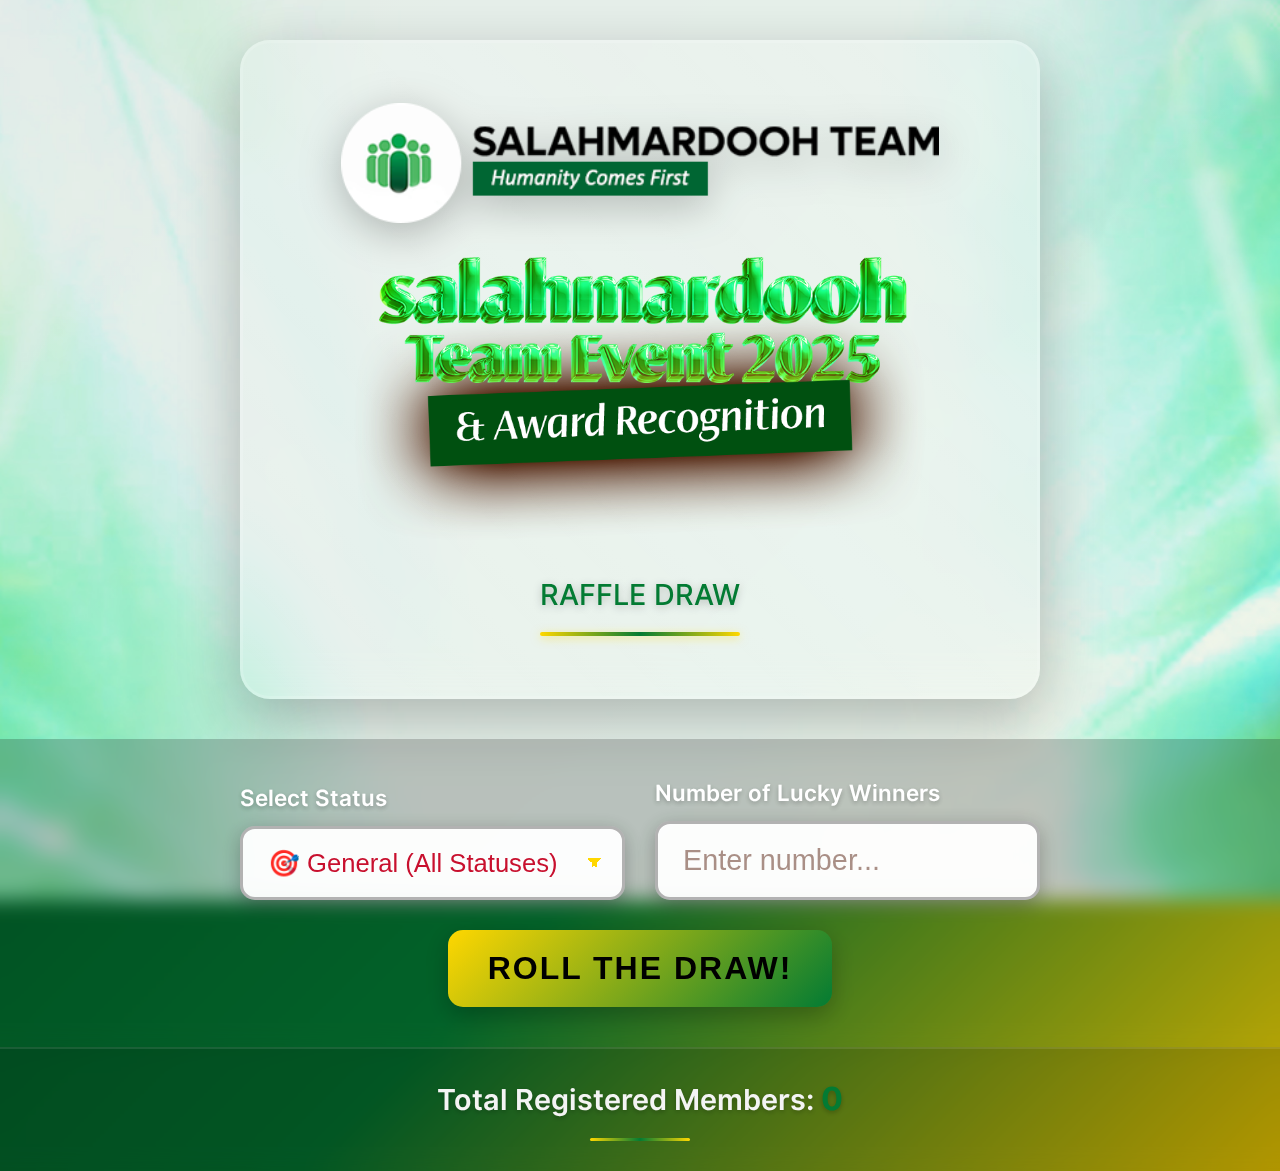
<file: index.html>
<!DOCTYPE html>
<html lang="en">
<head>
  <meta charset="utf-8" />
  <title>Salahmardooh Team Raffle </title>
  <meta name="viewport" content="width=device-width, initial-scale=1.0" />
  <meta name="theme-color" content="#5E654B" />
  <link rel="icon" type="image/x-icon" href="img/favicon.ico">
  <link rel="stylesheet" type="text/css" href="./css/index.css" />
  <script src="https://code.jquery.com/jquery-3.6.0.slim.min.js" integrity="sha256-u7e5khyithlIdTpu22PHhENmPcRdFiHRjhAuHcs05RI=" crossorigin="anonymous"></script>
</head>

<body>

<!-- CONFIG RECEIVED FROM EMBED PAGE -->
  <script>
    const params = new URLSearchParams(window.location.search);
    const DATA_URL = params.get("data");
    const pageId = params.get("name");
  </script>

  <!-- Main Hero Section -->
  <div class="hero">
    <div class="hero-background">
      <div class="logos">
        <img src="img/logo.png" alt="Salahmardoon Team Logo" class="main-logo">
      </div>
      <div class="content-wrapper">
        <h1 class="team-title"><img src="img/Headling.png" alt="Salahmardoond Team Event 2025" class="headline-logo"></h1>
        <!--
        <h2 class="event-title">RECOGNITION & AWARD EVENT</h2>
      -->
        <h3 class="raffle-title">RAFFLE DRAW</h3>
        <div class="decorative-line"></div>
      </div>
    </div>
  </div>

  <!-- Input Section -->
  <div class="input-section">
    <div class="input-container">
      <!-- Status Selector -->
      <div class="input-wrapper">
  <label for="status-select" class="input-label">Select Status</label>
  <select id="status-select" name="status-select" class="input-field">
    <option value="General">🎯 General (All Statuses)</option>
    <option value="Member">Member</option>
    <option value="Distributor">Distributor</option>
    <option value="Manager">Manager</option>
    <option value="Senior Manager">Senior Manager</option>
    <option value="Executive Manager">Executive Manager</option>
    <option value="Director">Director</option>
    <option value="Emerald Director">Emerald Director</option>
    <option value="Sapphire Director">Sapphire Director</option>
    <option value="1 Ruby Director">1 Ruby Director</option>
    <option value="2 Ruby Director">2 Ruby Director</option>
    <option value="3 Ruby Director">3 Ruby Director</option>
  </select>
</div>

      <!-- Winner Count -->
      <div class="input-wrapper">
        <label for="winner-count" class="input-label">Number of Lucky Winners</label>
        <input type="number" id="winner-count" name="winner-count" placeholder="Enter number..." min="1" max="100">
      </div>

      <!-- Draw Button -->
      <button class="draw-button" id="drawButton">
        <span class="button-text">ROLL THE DRAW!</span>
        <div class="button-glow"></div>
      </button>
    </div>
  </div>

  <!-- Results Display Modal -->
  <div id="resultsModal" class="modal">
    <div class="modal-content">
      <div class="modal-header">
        <h2>🎉 LUCKY WINNERS 🎉</h2>
        <button class="close-button" id="closeModal">&times;</button>
      </div>
      <div class="modal-body">
        <div id="loader" class="loader">
          <div class="spinner"></div>
          <p>Drawing winners...</p>
        </div>
        <div id="winnersList" class="winners-list"></div>
      </div>
    </div>
  </div>

  <!-- Footer -->
  <footer class="footer">
    <div id="errorMessage" class="error-message">
      <h3>⚠️ Failed to get data. Please refresh the page.</h3>
    </div>
    <div class="member-count">
      <h3>Total Registered Members: <span class="count-number" id="memberCount">0</span></h3>
    </div>
    <div class="footer-decoration"></div>
  </footer>

  <script src="script.js"></script>
</body>
</html>
</file>
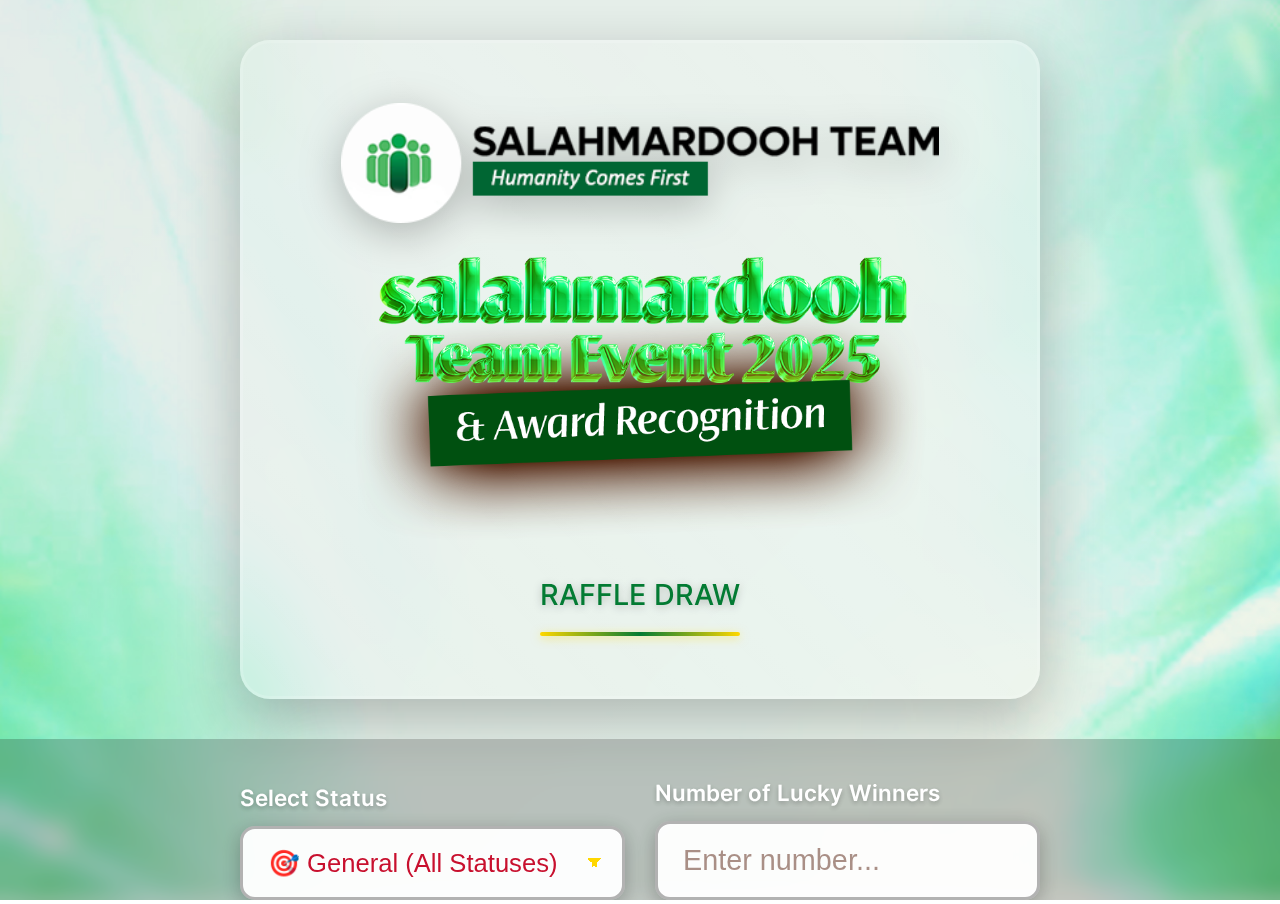
<file: ilorin.html>
<!DOCTYPE html>
<html>
<head>
  <meta charset="utf-8" />
  <title>Salahmardooh Team Raffle - Ilorin </title>
  <meta name="viewport" content="width=device-width, initial-scale=1.0" />
  <meta name="theme-color" content="#5E654B" />
  <link rel="icon" type="image/x-icon" href="img/favicon.ico"> 
</head>
<body style="margin:0;padding:0;overflow:hidden">

<iframe 
  src="index.html?data=https://opensheet.elk.sh/1eaYVc1M1ykEPpY8bBAxdXmoQG86TWAVMKxiP2CqSGBE/Form%20Responses%201&name=ilorin"
  style="border:0;width:100%;height:100vh;"
  id="app"
></iframe>

</body>
</html>
</file>
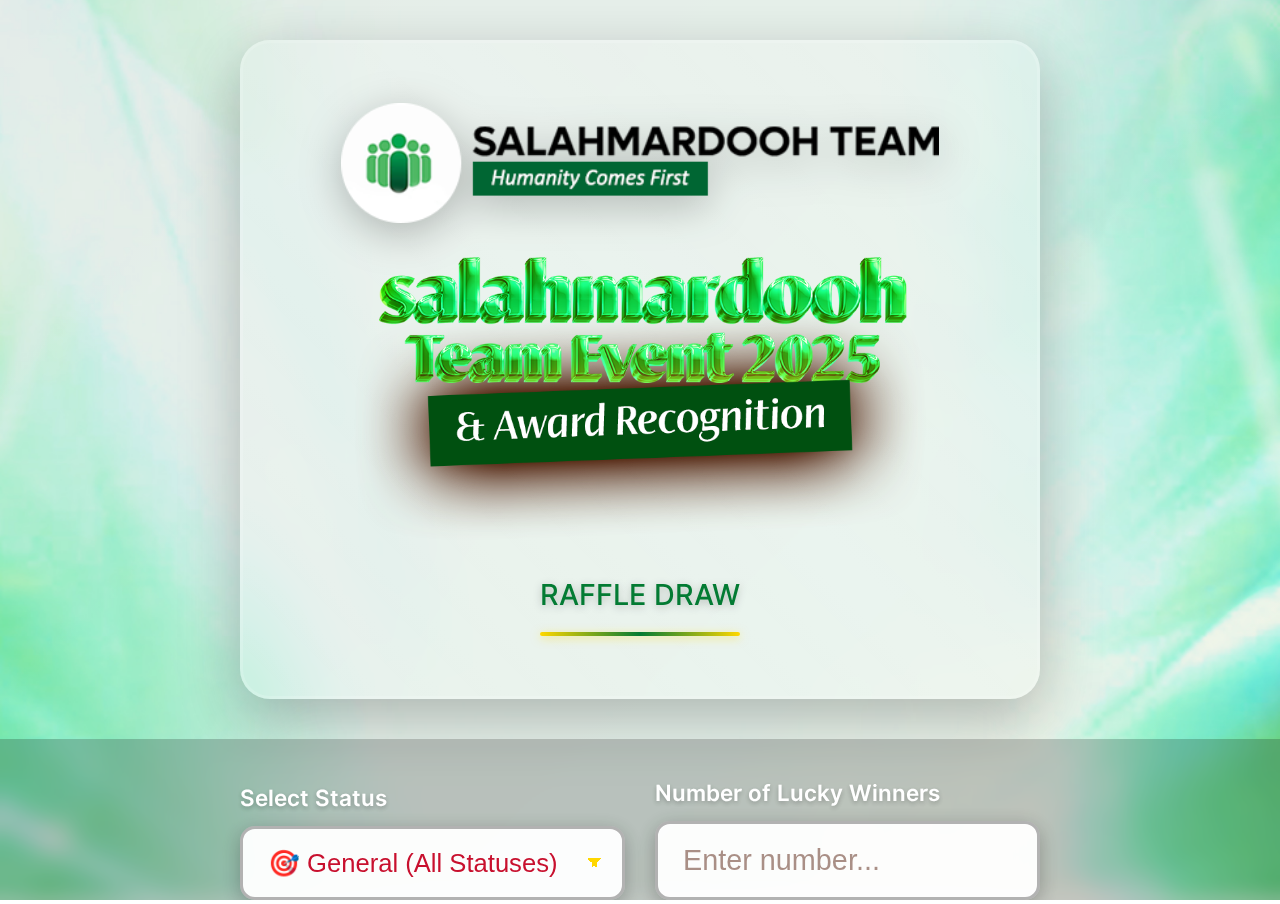
<file: osogbo.html>
<!DOCTYPE html>
<html>
<head>
  <meta charset="utf-8" />
  <title>Salahmardooh Team Raffle - Osogbo </title>
  <meta name="viewport" content="width=device-width, initial-scale=1.0" />
  <meta name="theme-color" content="#5E654B" />
  <link rel="icon" type="image/x-icon" href="img/favicon.ico"> 
</head>
<body style="margin:0;padding:0;overflow:hidden">

<iframe 
  src="index.html?data=https://opensheet.elk.sh/13qbP9Zr_kIv7r_ziN4BRq_WjgeS3S2SWz4d1xMvSUMI/Form%20Responses%201&name=osogbo"
  style="border:0;width:100%;height:100vh;"
  id="app"
></iframe>

</body>
</html>
</file>
<file: css/index.css>
@import url('../font/style.css');

/* CSS Variables for Color Palette */
:root {
  --primary-bg: #004C23;         /* Deep Emerald Green */
  --secondary-bg: #037B33;       /* Brighter Green */
  --accent-color: #FFD700;       /* Gold */
  --dark-accent: #C8102E;        /* Red accent for contrast */
  --light-neutral: #F4F4F4;      /* Light gray/white neutral */
  --logo-light: #FFFFFF;         /* White */
  --logo-medium: #B2B2B2;        /* Medium gray */
  --logo-dark: #333333;          /* Deep gray */
  --logo-darkest: #1A1A1A;       /* Almost black */
  --logo-deep: #004C23;          /* Deep Emerald base */
  --white: #FFFFFF;
  --black: #000000;
  --success: #28a745;
  --warning: #ffc107;
  --danger: #dc3545;
  --shadow: rgba(0, 0, 0, 0.25);
  --glow: rgba(255, 215, 0, 0.5); /* Soft gold glow */
}

/* Global Styles */
* {
  margin: 0;
  padding: 0;
  box-sizing: border-box;
}

body {
  font-family: 'Inter', sans-serif;
  background: linear-gradient(135deg, var(--primary-bg) 0%, var(--secondary-bg) 60%, var(--accent-color) 100%);
  min-height: 100vh;
  display: flex;
  flex-direction: column;
  color: var(--white);
  overflow-x: hidden;
  position: relative;
}

body::before {
  content: '';
  position: fixed;
  top: 0;
  left: 0;
  width: 100%;
  height: 100%;
  background: url('../img/BG.jpg') center/cover;
  opacity: 0.9;
  z-index: -1;
}


/* Hero Section */
.hero {
  flex: 1;
  display: flex;
  align-items: center;
  justify-content: center;
  padding: 40px 20px;
  position: relative;
  min-height: 60vh;
}

.hero-background {
  text-align: center;
  background: rgba(255, 255, 255, 0.1);
  backdrop-filter: blur(20px);
  border-radius: 30px;
  padding: 60px 40px;
  border: 3px solid rgba(255, 255, 255, 0.2);
  box-shadow: 0 20px 60px var(--shadow);
  max-width: 800px;
  width: 100%;
  position: relative;
  overflow: hidden;
}

.hero-background::before {
  content: '';
  position: absolute;
  top: -50%;
  left: -50%;
  width: 200%;
  height: 200%;
  background: linear-gradient(45deg, transparent, rgba(255, 255, 255, 0.1), transparent);
  animation: shimmer 3s infinite;
}

@keyframes shimmer {
  0% { transform: translateX(-100%) translateY(-100%) rotate(45deg); }
  100% { transform: translateX(100%) translateY(100%) rotate(45deg); }
}

.logos {
  margin-bottom: 30px;
}

.main-logo {
  height: 120px;
  width: auto;
  filter: drop-shadow(0 10px 20px var(--shadow));
  transition: all 0.3s ease;
}

img.headline-logo {
    max-width: 80%;
}

.main-logo:hover {
  transform: scale(1.05);
  filter: drop-shadow(0 15px 30px var(--shadow));
}

.content-wrapper {
  position: relative;
  z-index: 2;
}

.team-title {
  font-size: 4.5rem;
  font-weight: 900;
  margin-bottom: 20px;
  background: linear-gradient(45deg, #ed95f2, #ff6000);
  -webkit-background-clip: text;
  -webkit-text-fill-color: transparent;
  background-clip: text;
  text-shadow: 0 5px 15px var(--shadow);
  letter-spacing: 3px;
}

.event-title {
  font-size: 2.2rem;
  font-weight: 600;
  margin-bottom: 15px;
  color: var(--logo-deep);
  text-shadow: 0 3px 10px var(--shadow);
  letter-spacing: 1px;
}

.raffle-title {
  font-size: 1.8rem;
  font-weight: 500;
  color: var(--secondary-bg);
  text-shadow: 0 2px 8px var(--shadow);
  margin-bottom: 20px;
}

.decorative-line {
  width: 200px;
  height: 4px;
  background: linear-gradient(90deg, var(--accent-color), var(--secondary-bg), var(--accent-color));
  margin: 0 auto;
  border-radius: 2px;
  box-shadow: 0 2px 10px var(--glow);
}

/* Input Section */
.input-section {
  padding: 40px 20px;
  background: rgba(0, 0, 0, 0.2);
  backdrop-filter: blur(10px);
}

.input-container {
  max-width: 800px;
  margin: 0 auto;
  display: flex;
  gap: 30px;
  align-items: end;
  flex-wrap: wrap;
  justify-content: center;
}

.input-wrapper {
  flex: 1;
  min-width: 300px;
}

.input-label {
  display: block;
  font-size: 1.4rem;
  font-weight: 600;
  margin-bottom: 15px;
  color: var(--white);
  text-shadow: 0 2px 5px var(--shadow);
}

#winner-count {
  width: 100%;
  padding: 20px 25px;
  font-size: 1.8rem;
  font-weight: 500;
  border: 3px solid var(--logo-medium);
  border-radius: 15px;
  background: rgba(255, 255, 255, 0.95);
  color: var(--dark-accent);
  transition: all 0.3s ease;
  box-shadow: 0 5px 20px var(--shadow);
}

#winner-count:focus {
  outline: none;
  border-color: var(--accent-color);
  box-shadow: 0 0 0 4px var(--glow), 0 8px 25px var(--shadow);
  transform: translateY(-2px);
}

#winner-count::placeholder {
  color: rgba(113, 70, 55, 0.6);
}

.winner-item small {
  display: block;
  font-size: 1.2rem;
  font-style: italic;
  color: rgba(255, 255, 255, 0.8);
  margin-top: 4px;
}



/* ================================
   Dropdown (Status Select) Styling
   ================================ */

#status-select {
  width: 100%;
  padding: 20px 25px;
  font-size: 1.6rem;
  font-weight: 500;
  border: 3px solid var(--logo-medium);
  border-radius: 15px;
  background: rgba(255, 255, 255, 0.95);
  color: var(--dark-accent);
  box-shadow: 0 5px 20px var(--shadow);
  transition: all 0.3s ease;
  appearance: none;
  -webkit-appearance: none;
  -moz-appearance: none;
  cursor: pointer;
  background-image: linear-gradient(45deg, transparent 50%, var(--accent-color) 50%),
                    linear-gradient(135deg, var(--accent-color) 50%, transparent 50%);
  background-position: calc(100% - 25px) center, calc(100% - 20px) center;
  background-size: 10px 10px, 10px 10px;
  background-repeat: no-repeat;
}

#status-select:focus {
  outline: none;
  border-color: var(--accent-color);
  box-shadow: 0 0 0 4px var(--glow), 0 8px 25px var(--shadow);
  transform: translateY(-2px);
}

#status-select option {
  background: var(--white);
  color: var(--dark-accent);
  font-size: 1.4rem;
  font-weight: 500;
}

#status-select:hover {
  border-color: var(--accent-color);
}

/* For mobile responsiveness */
@media screen and (max-width: 768px) {
  #status-select {
    font-size: 1.4rem;
    padding: 15px 20px;
  }
}


/* Draw Button */
.draw-button {
  position: relative;
  padding: 20px 40px;
  font-size: 2rem;
  font-weight: 700;
  background: linear-gradient(135deg, var(--accent-color), var(--secondary-bg));
  color: var(--black);
  border: none;
  border-radius: 15px;
  cursor: pointer;
  transition: all 0.3s ease;
  box-shadow: 0 8px 25px var(--shadow);
  overflow: hidden;
  text-transform: uppercase;
  letter-spacing: 2px;
  min-width: 250px;
}

.draw-button:hover {
  transform: translateY(-3px);
  box-shadow: 0 12px 35px var(--shadow);
  background: linear-gradient(135deg, var(--secondary-bg), var(--accent-color));
  color: var(--white);
}

.draw-button:active {
  transform: translateY(-1px);
}

.button-glow {
  position: absolute;
  top: 0;
  left: -100%;
  width: 100%;
  height: 100%;
  background: linear-gradient(90deg, transparent, rgba(255, 255, 255, 0.3), transparent);
  transition: left 0.5s ease;
}

.draw-button:hover .button-glow {
  left: 100%;
}

.button-text {
  position: relative;
  z-index: 2;
}

/* Modal Styles */
.modal {
  display: none;
  position: fixed;
  z-index: 2000;
  left: 0;
  top: 0;
  width: 100%;
  height: 100%;
  background: rgba(0, 0, 0, 0.8);
  backdrop-filter: blur(10px);
}

.modal.show {
  display: flex;
  align-items: center;
  justify-content: center;
  animation: fadeIn 0.3s ease;
}

@keyframes fadeIn {
  from { opacity: 0; }
  to { opacity: 1; }
}

.modal-content {
  background: linear-gradient(135deg, var(--white), var(--light-neutral));
  border-radius: 25px;
  max-width: 90%;
  max-height: 90%;
  width: 1000px;
  box-shadow: 0 25px 80px var(--shadow);
  overflow: hidden;
  animation: slideIn 0.3s ease;
}

@keyframes slideIn {
  from { transform: translateY(-50px); opacity: 0; }
  to { transform: translateY(0); opacity: 1; }
}

.modal-header {
  background: linear-gradient(135deg, var(--secondary-bg), var(--accent-color), var(--dark-accent));
  color: var(--white);
  padding: 25px 30px;
  display: flex;
  justify-content: space-between;
  align-items: center;
  text-transform: uppercase;
  letter-spacing: 1px;
  box-shadow: 0 4px 20px var(--shadow);
}

.modal-header h2 {
  font-size: 2.3rem;
  font-weight: 800;
  color: var(--white);
  text-shadow: 0 2px 5px rgba(0, 0, 0, 0.4);
}

.close-button {
  background: none;
  border: none;
  color: var(--white);
  font-size: 3rem;
  cursor: pointer;
  padding: 0;
  width: 50px;
  height: 50px;
  border-radius: 50%;
  display: flex;
  align-items: center;
  justify-content: center;
  transition: all 0.3s ease;
}

.close-button:hover {
  background: rgba(255, 255, 255, 0.2);
  transform: rotate(90deg);
}

.modal-body {
  padding: 40px 30px;
  max-height: 75vh;
  overflow-y: auto;
}

/* Loader */
.loader {
  text-align: center;
  padding: 40px;
  color: var(--dark-accent);
}

.spinner {
  width: 80px;
  height: 80px;
  border: 8px solid var(--light-neutral);
  border-top: 8px solid var(--accent-color);
  border-radius: 50%;
  animation: spin 1s linear infinite;
  margin: 0 auto 20px;
}

@keyframes spin {
  0% { transform: rotate(0deg); }
  100% { transform: rotate(360deg); }
}

.loader p {
  font-size: 1.5rem;
  font-weight: 600;
}

/* Winners List */
.winners-list {
  display: none;
}

.winner-item {
  background: linear-gradient(135deg, var(--primary-bg), var(--secondary-bg));
  color: var(--white);
  padding: 20px 25px;
  margin-bottom: 15px;
  border-radius: 15px;
  font-size: 2rem;
  font-weight: 600;
  text-align: center;
  box-shadow: 0 5px 20px var(--shadow);
  animation: slideInUp 0.5s ease;
  text-transform: uppercase;
  letter-spacing: 1px;
}

.winner-item:nth-child(odd) {
  background: linear-gradient(135deg, var(--accent-color), var(--dark-accent));
}

@keyframes slideInUp {
  from { transform: translateY(30px); opacity: 0; }
  to { transform: translateY(0); opacity: 1; }
}

/* Footer */
.footer {
  background: rgba(0, 0, 0, 0.3);
  backdrop-filter: blur(10px);
  padding: 30px 20px;
  text-align: center;
  border-top: 2px solid rgba(255, 255, 255, 0.1);
}

.error-message {
  display: none;
  color: var(--danger);
  margin-bottom: 20px;
}

.error-message h3 {
  font-size: 1.5rem;
  font-weight: 600;
}

.member-count h3 {
  font-size: 1.8rem;
  font-weight: 600;
  color: var(--light-neutral);
  text-shadow: 0 2px 5px var(--shadow);
}

.count-number {
  color: var(--secondary-bg);
  font-weight: 700;
  font-size: 2rem;
}

.footer-decoration {
  width: 100px;
  height: 3px;
  background: linear-gradient(90deg, var(--accent-color), var(--secondary-bg), var(--accent-color));
  margin: 20px auto 0;
  border-radius: 2px;
}

/* Responsive Design */
@media screen and (max-width: 768px) {
  .youtube-top {
    top: 10px;
    right: 10px;
    padding: 8px;
  }
  
  .youtube-logo {
    height: 40px;
  }
  
  .hero-background {
    padding: 40px 20px;
    margin: 20px 10px;
  }
  
  .team-title {
    font-size: 2.5rem;
    letter-spacing: 1px;
  }
  
  .event-title {
    font-size: 1.5rem;
  }
  
  .raffle-title {
    font-size: 1.3rem;
  }
  
  .main-logo {
    height: 80px;
  }
  
  .input-container {
    flex-direction: column;
    gap: 20px;
  }
  
  .input-wrapper {
    min-width: auto;
  }
  
  #winner-count {
    font-size: 1.4rem;
    padding: 15px 20px;
  }
  
  .draw-button {
    font-size: 1.5rem;
    padding: 15px 30px;
    min-width: 200px;
  }
  
  .modal-content {
    margin: 20px;
    width: auto;
  }
  
  .modal-header h2 {
    font-size: 1.8rem;
  }
  
  .winner-item {
    font-size: 1.5rem;
    padding: 15px 20px;
  }
  
  .member-count h3 {
    font-size: 1.4rem;
  }
  
  .count-number {
    font-size: 1.6rem;
  }
}

@media screen and (max-width: 480px) {
  .team-title {
    font-size: 2rem;
  }
  
  .event-title {
    font-size: 1.2rem;
  }
  
  .raffle-title {
    font-size: 1.1rem;
  }
  
  .input-label {
    font-size: 1.2rem;
  }
  
  #winner-count {
    font-size: 1.2rem;
  }
  
  .draw-button {
    font-size: 1.3rem;
  }
  
  .winner-item {
    font-size: 1.3rem;
  }
}
</file>
